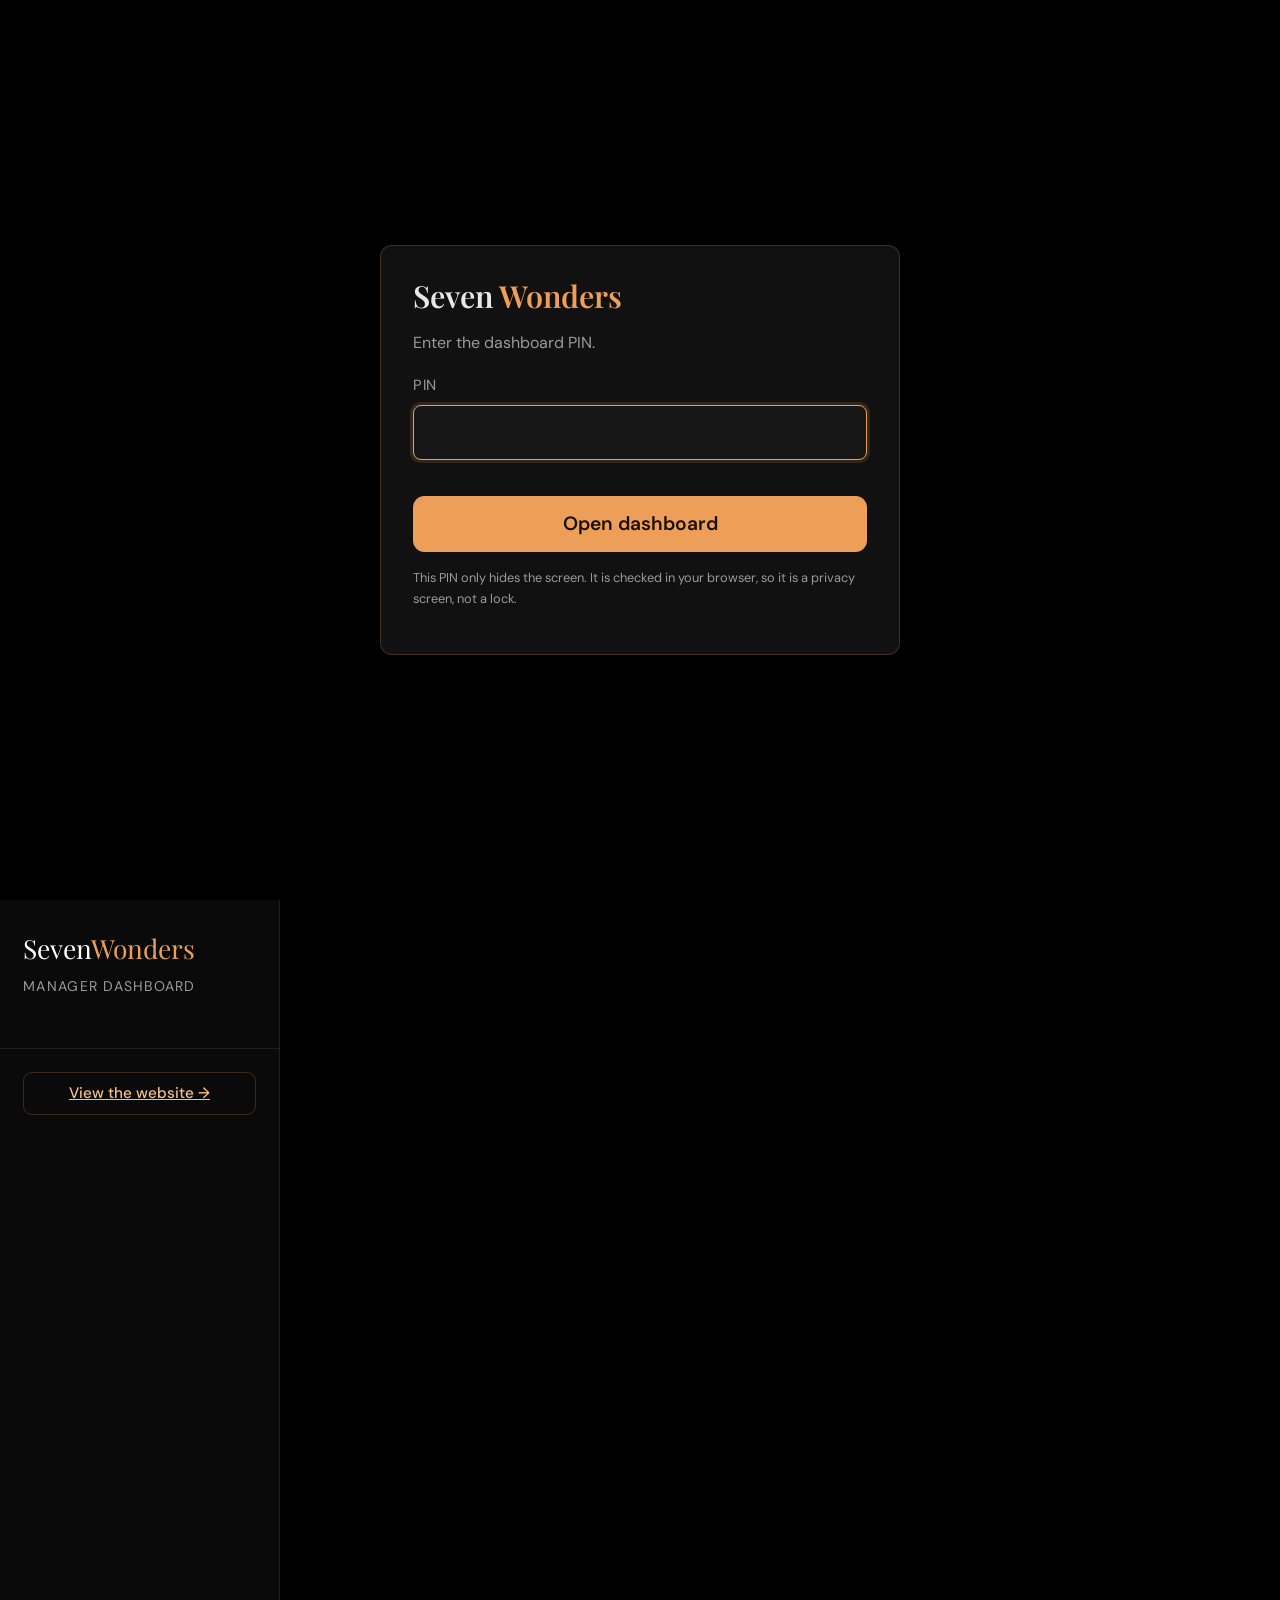
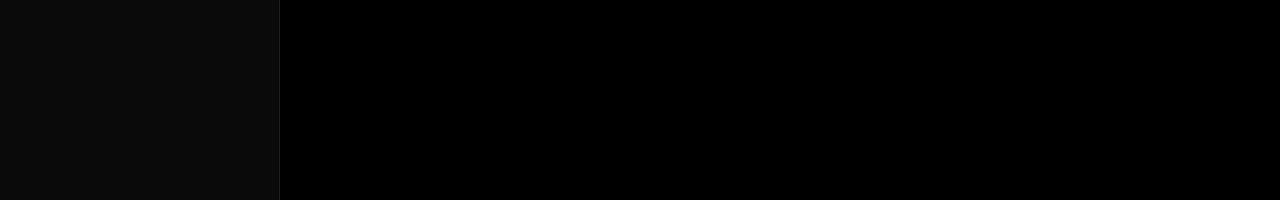
<file: admin.html>
<!DOCTYPE html>
<html lang="en">
<head>
  <meta charset="UTF-8" />
  <meta name="viewport" content="width=device-width, initial-scale=1.0" />
  <title>Dashboard — Seven Wonders Restaurant &amp; Bakery</title>

  <!-- Keep this page out of search results. It is not a secret (see the
       notice on the Overview screen), but it should not be indexed. -->
  <meta name="robots" content="noindex, nofollow, noarchive" />
  <meta name="referrer" content="no-referrer" />

  <link rel="icon" type="image/svg+xml" href="assets/favicon.svg" />
  <link rel="preconnect" href="https://fonts.googleapis.com" />
  <link rel="preconnect" href="https://fonts.gstatic.com" crossorigin />
  <link href="https://fonts.googleapis.com/css2?family=Playfair+Display:wght@500;600&family=DM+Sans:wght@400;500;600;700&display=swap" rel="stylesheet" />
  <link rel="stylesheet" href="css/admin.css?v=dashboard-readable" />
</head>
<body>

  <!-- ============ OPTIONAL SCREEN LOCK ============
       Off unless a PIN has been set in Settings. It hides the screen
       from someone who wanders onto the URL; it is NOT security, and
       the dashboard says so plainly. What actually protects the live
       site is the publish token. -->
  <div class="gate" id="gate" hidden>
    <form class="gate__box" id="gate-form">
      <h1>Seven <span style="color:var(--apricot)">Wonders</span></h1>
      <p style="margin-bottom:1.1rem">Enter the dashboard PIN.</p>
      <div class="field">
        <label for="gate-pin">PIN</label>
        <input id="gate-pin" type="password" autocomplete="current-password" inputmode="numeric" />
      </div>
      <p class="note" id="gate-msg" style="color:var(--danger);min-height:1.2rem;margin:.4rem 0 0"></p>
      <button class="btn btn--primary btn--block" type="submit" style="width:100%;justify-content:center;margin-top:.6rem">Open dashboard</button>
      <p style="margin-top:1rem;font-size:.8rem">This PIN only hides the screen. It is checked in your browser, so it is a privacy screen, not a lock.</p>
    </form>
  </div>

  <!-- ============ DASHBOARD ============ -->
  <div class="shell" id="shell" hidden>
    <aside class="side">
      <a class="side__brand" href="index.html">Seven<span>Wonders</span></a>
      <div class="side__sub">Manager dashboard</div>

      <nav class="side__nav" id="nav" aria-label="Dashboard sections"></nav>

      <div class="side__foot">
        <a class="btn btn--sm" href="index.html" style="width:100%;justify-content:center">View the website →</a>
        <p style="font-size:.75rem;color:var(--muted);margin-top:.8rem" id="last-published"></p>
      </div>
    </aside>

    <main class="main" id="view">
      <!-- rendered by js/admin/app.js -->
    </main>
  </div>

  <!-- ============ PHOTO PICKER ============ -->
  <div class="modal" id="photo-modal" role="dialog" aria-modal="true" aria-labelledby="photo-modal-title">
    <div class="modal__panel">
      <div class="modal__head">
        <h3 id="photo-modal-title">Choose a photo</h3>
        <button class="btn btn--sm" type="button" data-close-modal>Close</button>
      </div>
      <div class="modal__body">
        <p class="card__hint" style="margin-top:0">
          These are the photos already in the site's <code>assets/gallery/</code> folder.
          To use a new one, upload it from this computer or add it on the Gallery screen.
        </p>
        <div class="photo-grid" id="photo-grid"></div>
      </div>
    </div>
  </div>

  <!-- ===== The same content the website reads ===== -->
  <script src="content/settings.js"></script>
  <script src="content/menu.js"></script>
  <script src="content/shop.js"></script>
  <script src="content/gallery.js"></script>
  <script src="content/blog.js"></script>
  <script src="content/home.js"></script>
  <script src="content/about.js"></script>
  <script src="js/content.js"></script>

  <!-- ===== Dashboard ===== -->
  <script src="js/admin/store.js"></script>
  <script src="js/admin/app.js"></script>
</body>
</html>
</file>
<file: css/admin.css>
/* =========================================================
   SEVEN WONDERS — css/admin.css
   ---------------------------------------------------------
   The manager's dashboard. Uses the same apricot-on-black
   tokens as the public site so it feels like the same place,
   but with denser, form-first layout — this screen is for
   getting work done, not for atmosphere.
   ========================================================= */

:root {
  --apricot: #ED9E58;
  --apricot-light: #F7C08A;
  --apricot-deep: #D97E33;
  --black: #000000;
  --near-black: #0A0A0A;
  --panel: #111111;
  --panel-2: #171717;
  --line: rgba(237, 158, 88, 0.22);
  --line-soft: rgba(255, 255, 255, 0.09);
  --white: #FFFFFF;
  --body: #E8E8E8;
  --muted: #9a9a9a;
  --danger: #E05A4C;
  --good: #5FBE7D;
  --warn: #E8B04B;
  --serif: "Playfair Display", Georgia, serif;
  --sans: "DM Sans", system-ui, -apple-system, Segoe UI, Roboto, sans-serif;
  --radius: 12px;
  --sidebar: clamp(280px, 18vw, 340px);
}

* { box-sizing: border-box; }

html, body { margin: 0; padding: 0; }

body {
  background: var(--black);
  color: var(--body);
  font-family: var(--sans);
  font-size: clamp(17px, 0.72vw + 10px, 20px);
  line-height: 1.62;
  -webkit-font-smoothing: antialiased;
}

a { color: var(--apricot); }

h1, h2, h3, h4 { font-family: var(--serif); font-weight: 600; margin: 0; line-height: 1.2; }

code, .mono {
  font-family: ui-monospace, SFMono-Regular, Menlo, Consolas, monospace;
  font-size: 0.85em;
}

.visually-hidden {
  position: absolute; width: 1px; height: 1px; overflow: hidden;
  clip: rect(0 0 0 0); clip-path: inset(50%); white-space: nowrap;
}

/* =========================================================
   SHELL
   ========================================================= */
.shell { display: grid; grid-template-columns: var(--sidebar) 1fr; min-height: 100vh; }

.side {
  background: var(--near-black);
  border-right: 1px solid var(--line-soft);
  padding: 1.7rem 0 2.2rem;
  position: sticky;
  top: 0;
  height: 100vh;
  overflow-y: auto;
}

.side__brand {
  font-family: var(--serif);
  font-size: clamp(1.65rem, 1.3vw, 2rem);
  padding: 0 1.45rem 0.3rem;
  color: var(--white);
  text-decoration: none;
  display: block;
}
.side__brand span { color: var(--apricot); }
.side__sub {
  padding: 0 1.45rem 1.45rem;
  color: var(--muted);
  font-size: 0.88rem;
  letter-spacing: 0.09em;
  text-transform: uppercase;
}

.side__nav { display: flex; flex-direction: column; gap: 0.35rem; padding: 0 0.85rem; }

.side__link {
  display: flex;
  align-items: center;
  justify-content: space-between;
  gap: 0.7rem;
  padding: 0.86rem 0.95rem;
  border: 1px solid transparent;
  border-radius: 12px;
  background: transparent;
  color: var(--body);
  font: inherit;
  font-size: 1rem;
  font-weight: 600;
  text-align: left;
  cursor: pointer;
}
.side__link:hover { background: rgba(255, 255, 255, 0.05); border-color: var(--line-soft); }
.side__link.active { background: rgba(237, 158, 88, 0.14); border-color: var(--line); color: var(--apricot-light); }
.side__link .count {
  font-size: 0.86rem;
  color: var(--muted);
  font-variant-numeric: tabular-nums;
}
.side__link.active .count { color: var(--apricot); }

.side__foot { padding: 1.45rem 1.45rem 0; margin-top: 1.7rem; border-top: 1px solid var(--line-soft); }

.main {
  width: 100%;
  max-width: none;
  min-width: 0;
  padding: clamp(1.5rem, 2.6vw, 3rem) clamp(1.2rem, 3.6vw, 4rem) 5rem;
}

/* =========================================================
   PAGE HEADER + STICKY ACTION BAR
   ========================================================= */
.page-head { margin-bottom: 1.8rem; }
.page-head h1 { font-size: clamp(2.15rem, 3.2vw, 3.3rem); }
.page-head p { color: var(--muted); margin: 0.55rem 0 0; max-width: 76ch; font-size: 1.05rem; }

.actionbar {
  position: sticky;
  top: 0;
  z-index: 30;
  display: flex;
  flex-wrap: wrap;
  align-items: center;
  gap: 0.8rem;
  padding: 0.9rem 0;
  margin-bottom: 1.5rem;
  background: linear-gradient(var(--black) 70%, rgba(0, 0, 0, 0));
}
.actionbar__spacer { flex: 1 1 auto; }

.dirty-pill {
  display: inline-flex;
  align-items: center;
  gap: 0.45rem;
  padding: 0.45rem 0.9rem;
  border-radius: 999px;
  font-size: 0.96rem;
  border: 1px solid var(--line-soft);
  color: var(--muted);
}
.dirty-pill.is-dirty { border-color: var(--apricot); color: var(--apricot-light); background: rgba(237, 158, 88, 0.1); }
.dirty-pill .dot { width: 7px; height: 7px; border-radius: 50%; background: currentColor; }

/* =========================================================
   BUTTONS
   ========================================================= */
.btn {
  display: inline-flex;
  align-items: center;
  gap: 0.55rem;
  padding: 0.72rem 1.15rem;
  border-radius: 11px;
  border: 1px solid var(--line);
  background: transparent;
  color: var(--apricot-light);
  font: inherit;
  font-weight: 500;
  cursor: pointer;
  white-space: nowrap;
}
.btn:hover { background: rgba(237, 158, 88, 0.1); }
.btn:disabled { opacity: 0.45; cursor: not-allowed; }
.btn--primary { background: var(--apricot); border-color: var(--apricot); color: #1a1000; font-weight: 600; }
.btn--primary:hover { background: var(--apricot-light); }
.btn--danger { border-color: rgba(224, 90, 76, 0.5); color: #f0938a; }
.btn--danger:hover { background: rgba(224, 90, 76, 0.12); }
.btn--sm { padding: 0.5rem 0.8rem; font-size: 0.95rem; border-radius: 9px; }
.btn--icon { padding: 0.5rem 0.75rem; font-size: 1rem; line-height: 1; }

/* =========================================================
   CARDS + FIELDS
   ========================================================= */
.card {
  background: var(--panel);
  border: 1px solid var(--line-soft);
  border-radius: var(--radius);
  padding: clamp(1.25rem, 1.4vw, 1.8rem);
  margin-bottom: 1.25rem;
}
.card__head {
  display: flex;
  align-items: center;
  gap: 0.9rem;
  margin-bottom: 1.15rem;
}
.card__head h2, .card__head h3 { font-size: clamp(1.28rem, 1.25vw, 1.65rem); }
.card__head .grow { flex: 1 1 auto; }
.card__hint { color: var(--muted); font-size: 1rem; margin: -0.4rem 0 1.1rem; max-width: 78ch; }

.grid { display: grid; gap: 1rem; }
.grid--2 { grid-template-columns: repeat(auto-fit, minmax(320px, 1fr)); }
.grid--3 { grid-template-columns: repeat(auto-fit, minmax(240px, 1fr)); }

.field { display: flex; flex-direction: column; gap: 0.45rem; }
.field > label { font-size: 0.92rem; letter-spacing: 0.05em; text-transform: uppercase; color: var(--muted); }
.field .note { font-size: 0.9rem; color: var(--muted); }

input[type="text"], input[type="number"], input[type="date"], input[type="url"],
input[type="email"], input[type="tel"], input[type="password"], select, textarea {
  width: 100%;
  min-height: 48px;
  padding: 0.7rem 0.85rem;
  background: var(--panel-2);
  border: 1px solid var(--line-soft);
  border-radius: 8px;
  color: var(--white);
  font: inherit;
}
input:focus, select:focus, textarea:focus {
  outline: none;
  border-color: var(--apricot);
  box-shadow: 0 0 0 3px rgba(237, 158, 88, 0.15);
}
textarea { min-height: 118px; resize: vertical; line-height: 1.55; }
select { appearance: none; background-image: none; }

.check { display: flex; align-items: center; gap: 0.5rem; cursor: pointer; }
.check input { width: 20px; height: 20px; accent-color: var(--apricot); }
.check span { font-size: 1rem; }

/* =========================================================
   REPEATING ROWS (dishes, products, photos, posts, events)
   ========================================================= */
.row {
  display: grid;
  gap: 0.9rem;
  padding: 1rem;
  border: 1px solid var(--line-soft);
  border-radius: 10px;
  background: var(--panel-2);
  margin-bottom: 0.6rem;
}
.row--dish { grid-template-columns: minmax(220px, 1.2fr) minmax(260px, 1.4fr) 130px auto; align-items: end; }
.row--flat { grid-template-columns: 1fr; }
.row.is-off { opacity: 0.55; }
.row__tools { display: flex; gap: 0.25rem; align-items: center; }

@media (max-width: 760px) {
  .row--dish { grid-template-columns: 1fr; }
}

.subhead {
  display: flex;
  align-items: center;
  gap: 0.6rem;
  margin: 1.2rem 0 0.6rem;
  padding-top: 0.9rem;
  border-top: 1px dashed var(--line-soft);
}
.subhead h4 { font-size: 1.12rem; color: var(--apricot-light); }
.subhead .grow { flex: 1 1 auto; }

/* =========================================================
   STAT TILES (overview)
   ========================================================= */
.tiles { display: grid; grid-template-columns: repeat(auto-fit, minmax(180px, 1fr)); gap: 1rem; margin-bottom: 1.4rem; }
.tile {
  background: var(--panel);
  border: 1px solid var(--line-soft);
  border-radius: var(--radius);
  padding: 1.15rem 1.25rem;
}
.tile b { display: block; font-family: var(--serif); font-size: clamp(2rem, 2vw, 2.6rem); color: var(--white); line-height: 1.1; }
.tile span { font-size: 0.95rem; color: var(--muted); }
.tile.is-alert b { color: var(--warn); }

/* =========================================================
   NOTICES
   ========================================================= */
.notice {
  display: flex;
  gap: 0.9rem;
  padding: 1rem 1.15rem;
  border-radius: 10px;
  border: 1px solid var(--line-soft);
  background: var(--panel);
  margin-bottom: 0.7rem;
  font-size: 1rem;
}
.notice b { color: var(--white); }
.notice--warn { border-color: rgba(232, 176, 75, 0.5); background: rgba(232, 176, 75, 0.08); }
.notice--bad { border-color: rgba(224, 90, 76, 0.5); background: rgba(224, 90, 76, 0.08); }
.notice--good { border-color: rgba(95, 190, 125, 0.45); background: rgba(95, 190, 125, 0.08); }
.notice__ico { flex: 0 0 auto; font-size: 1.15rem; line-height: 1.5; }
.notice p { margin: 0.2rem 0 0; color: var(--body); }
.notice .btn { margin-top: 0.6rem; }

.checklist { list-style: none; margin: 0; padding: 0; display: grid; gap: 0.4rem; }
.checklist li {
  display: flex;
  align-items: center;
  gap: 0.75rem;
  padding: 0.72rem 0.9rem;
  border-radius: 8px;
  background: var(--panel-2);
  font-size: 1rem;
}
.checklist .mark { width: 1.2rem; text-align: center; }
.checklist .mark.no { color: var(--warn); }
.checklist .mark.yes { color: var(--good); }
.checklist .grow { flex: 1 1 auto; }

/* =========================================================
   PHOTO PICKER
   ========================================================= */
.thumb-btn {
  display: flex;
  align-items: center;
  gap: 0.7rem;
  padding: 0.5rem 0.75rem 0.5rem 0.5rem;
  border: 1px solid var(--line-soft);
  border-radius: 9px;
  background: var(--panel-2);
  color: var(--body);
  font: inherit;
  font-size: 0.98rem;
  cursor: pointer;
  text-align: left;
  width: 100%;
}
.thumb-btn:hover { border-color: var(--apricot); }
.thumb-btn img, .thumb-btn .ph {
  width: 58px; height: 50px; border-radius: 7px; object-fit: cover; flex: 0 0 auto;
}
.thumb-btn .ph { display: grid; place-items: center; background: #1e1e1e; color: var(--muted); font-size: 0.8rem; }
.thumb-btn .name { overflow: hidden; text-overflow: ellipsis; white-space: nowrap; }

.modal {
  position: fixed;
  inset: 0;
  z-index: 100;
  display: none;
  place-items: center;
  background: rgba(0, 0, 0, 0.78);
  padding: 1rem;
}
.modal.open { display: grid; }
.modal__panel {
  background: var(--near-black);
  border: 1px solid var(--line);
  border-radius: var(--radius);
  width: min(1180px, 100%);
  max-height: 86vh;
  display: flex;
  flex-direction: column;
}
.modal__head {
  display: flex; align-items: center; gap: 0.7rem;
  padding: 1.2rem 1.35rem; border-bottom: 1px solid var(--line-soft);
}
.modal__head h3 { flex: 1 1 auto; font-size: 1.35rem; }
.modal__body { padding: 1.2rem 1.35rem; overflow-y: auto; }

.photo-grid { display: grid; grid-template-columns: repeat(auto-fill, minmax(132px, 1fr)); gap: 0.75rem; }
.photo-grid button {
  padding: 0; border: 2px solid transparent; border-radius: 8px;
  background: none; cursor: pointer; overflow: hidden; aspect-ratio: 1; position: relative;
}
.photo-grid button:hover, .photo-grid button.sel { border-color: var(--apricot); }
.photo-grid img { width: 100%; height: 100%; object-fit: cover; display: block; }
.photo-grid .none { display: grid; place-items: center; color: var(--muted); font-size: 0.95rem; background: var(--panel-2); }
.upload-control { display: inline-flex; }
.photo-grid .upload-control { display: block; aspect-ratio: 1; }
.photo-grid .upload-control .btn {
  width: 100%;
  height: 100%;
  justify-content: center;
  text-align: center;
  padding: 1rem;
  white-space: normal;
}

/* =========================================================
   GALLERY MANAGER
   ========================================================= */
.gal-grid { display: grid; grid-template-columns: repeat(auto-fill, minmax(240px, 1fr)); gap: 1rem; }
.gal-item {
  border: 1px solid var(--line-soft);
  border-radius: 10px;
  background: var(--panel-2);
  overflow: hidden;
}
.gal-item.is-off { opacity: 0.5; }
.gal-item img { width: 100%; aspect-ratio: 4 / 3; object-fit: cover; display: block; background: #1a1a1a; }
.gal-item__body { padding: 0.75rem 0.85rem 0.85rem; display: grid; gap: 0.55rem; }
.gal-item__body input { font-size: 0.98rem; padding: 0.55rem 0.65rem; }
.gal-item__tools { display: flex; align-items: center; gap: 0.25rem; }
.gal-item__tools .grow { flex: 1 1 auto; }
.gal-item .path { font-size: 0.86rem; color: var(--muted); overflow: hidden; text-overflow: ellipsis; white-space: nowrap; }
.gal-item .home-flag { font-size: 0.86rem; color: var(--apricot); }

/* =========================================================
   PUBLISH VIEW
   ========================================================= */
.diff { margin-bottom: 0.7rem; border: 1px solid var(--line-soft); border-radius: 10px; overflow: hidden; }
.diff__head {
  display: flex; align-items: center; gap: 0.6rem;
  padding: 0.8rem 1rem; background: var(--panel-2); font-size: 1rem;
}
.diff__head .grow { flex: 1 1 auto; }
.diff__head .file { color: var(--muted); font-size: 0.92rem; }
.diff pre {
  margin: 0; padding: 1rem; max-height: 360px; overflow: auto;
  background: #0c0c0c; font-size: 0.95rem; line-height: 1.55; color: #cfcfcf;
  white-space: pre-wrap; word-break: break-word;
}

/* =========================================================
   GATE (optional screen lock)
   ========================================================= */
.gate { display: grid; place-items: center; min-height: 100vh; padding: 1.5rem; }
.gate__box {
  width: min(520px, 100%);
  background: var(--panel);
  border: 1px solid var(--line);
  border-radius: var(--radius);
  padding: 2rem;
}
.gate__box h1 { font-size: 1.9rem; margin-bottom: 0.5rem; }
.gate__box p { color: var(--muted); font-size: 1rem; }

/* =========================================================
   RESPONSIVE
   ========================================================= */
@media (max-width: 860px) {
  .shell { grid-template-columns: 1fr; }
  .side { position: static; height: auto; border-right: 0; border-bottom: 1px solid var(--line-soft); }
  .side__nav { flex-direction: row; overflow-x: auto; padding-bottom: 0.4rem; }
  .side__link { white-space: nowrap; }
  .side__link .count { display: none; }
  .side__foot { display: none; }
}

@media (max-width: 520px) {
  body { font-size: 16px; }
  .main { padding-inline: 1rem; }
  .grid--2, .grid--3 { grid-template-columns: 1fr; }
  .page-head h1 { font-size: 2rem; }
  .card { padding: 1rem; }
}
</file>
